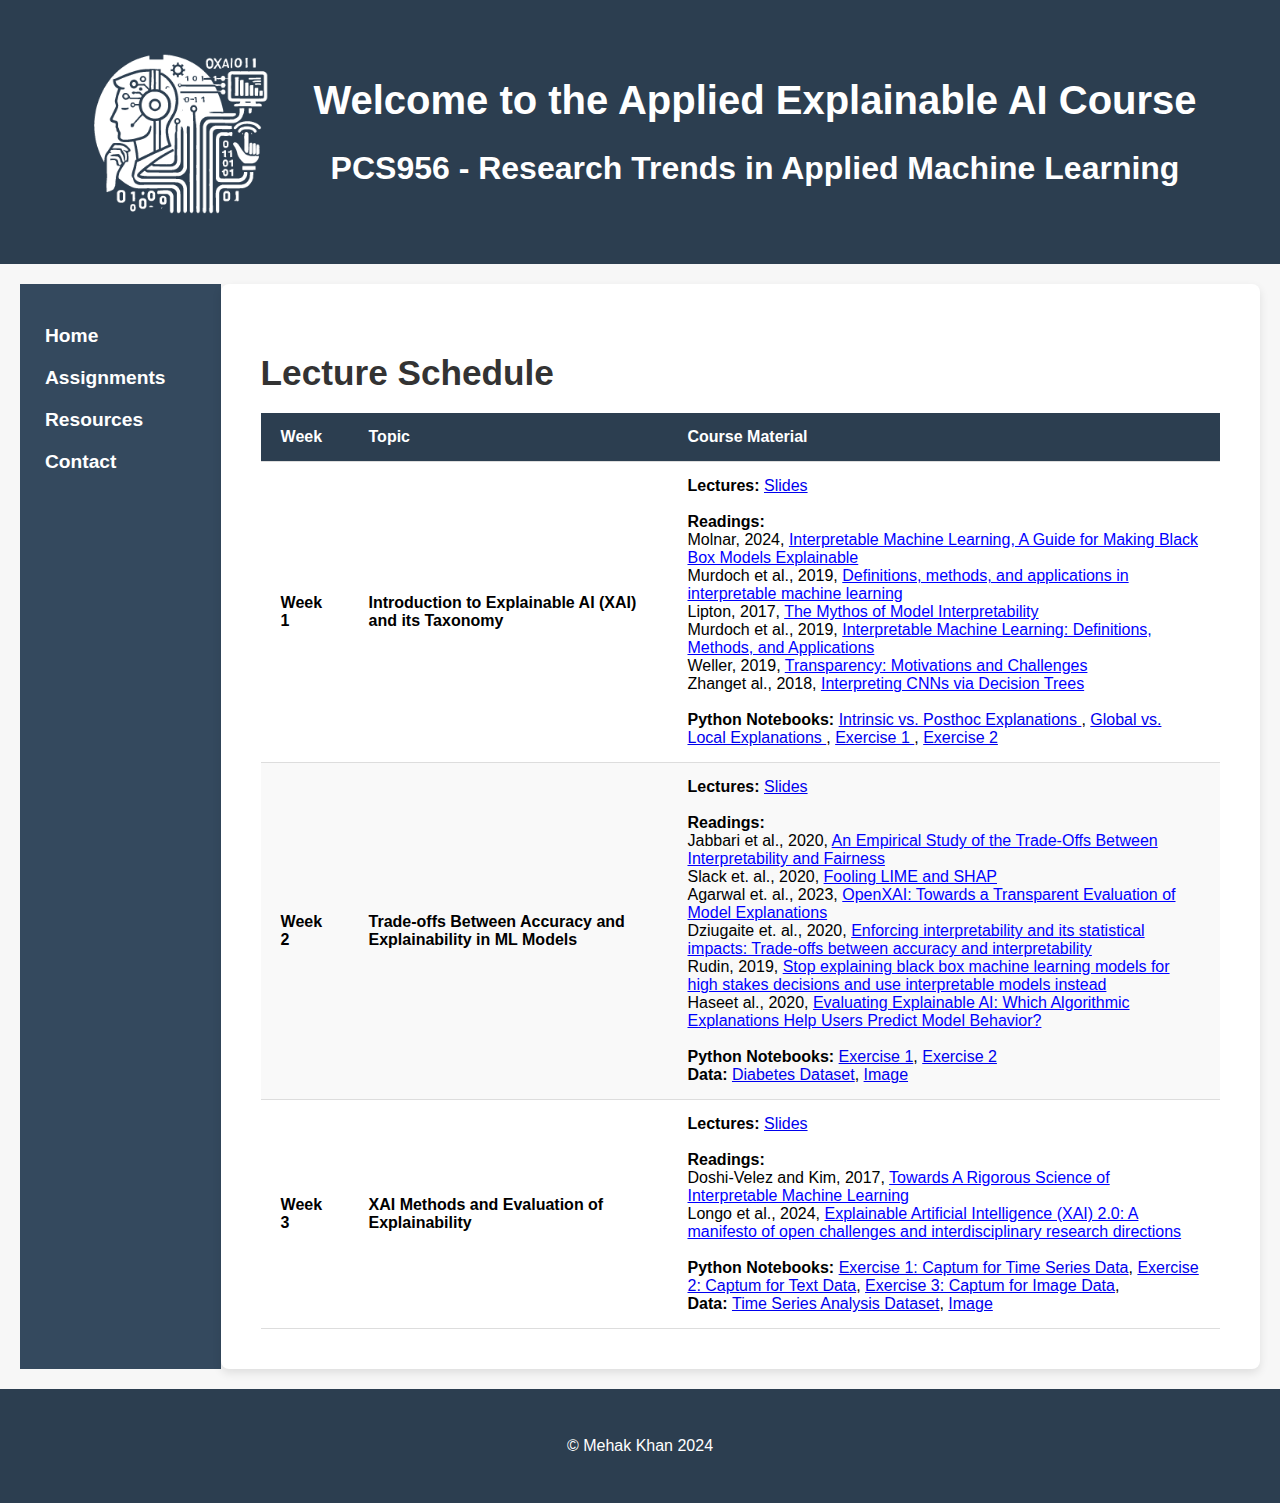
<file: index.html>
<!DOCTYPE html>
<html lang="en">
<head>
  <meta charset="UTF-8">
  <meta name="viewport" content="width=device-width, initial-scale=1.0">
  <title>XAI Course</title>
  <link rel="stylesheet" href="styles.css"> <!-- Link to styles.css -->
</head>
<body>
<header>
  <div class="header-content">
    <img src="images/full_white_transparent_logo.png" alt="XAI Logo" class="logo"> <!-- Adjust the path if needed -->
    <div>
      <h1>Welcome to the Applied Explainable AI Course</h1>
      <h2> PCS956 - Research Trends in Applied Machine Learning</h2>
    </div>
  </div>
</header>


<div class="main-container">

  <nav class="sidebar">
    <ul>
      <li><a href="index.html"><strong>Home</strong></a></li>
      <li><a href="assignments.html"><strong>Assignments</strong></a></li>
      <li><a href="resources.html"><strong>Resources</strong></a></li>
      <li><a href="contact.html"><strong>Contact</strong></a></li>
    </ul>
  </nav>

  <main>
    <h2>Lecture Schedule</h2>

    <table>
      <thead>
        <tr>
          <th>Week</th>
          <th>Topic</th>
          <th>Course Material</th>
        </tr>
      </thead>
      <tbody>
        <tr>
          <td><strong>Week 1</strong></td>
          <td><strong>Introduction to Explainable AI (XAI) and its Taxonomy</strong></td>
          <td>
          <strong>Lectures:</strong> <a href="https://docs.google.com/presentation/d/12qxcPlUEyCkzUsHegx7cBjSMUtayPmv9/edit?usp=sharing&ouid=115388823773414547585&rtpof=true&sd=true"> Slides </a><br><br> <!-- Added extra line break for space -->
          
          <strong>Readings:</strong><br>
          Molnar, 2024, <a href="https://christophm.github.io/interpretable-ml-book/" style="color: blue;">Interpretable Machine Learning, A Guide for Making Black Box Models Explainable</a><br>
          Murdoch et al., 2019, <a href="https://www.pnas.org/doi/10.1073/pnas.1900654116" style="color: blue;">Definitions, methods, and applications in interpretable machine learning</a><br>
          Lipton, 2017, <a href="https://arxiv.org/pdf/1606.03490" style="color: blue;">The Mythos of Model Interpretability</a><br>
          Murdoch et al., 2019, <a href="https://arxiv.org/pdf/1901.04592v1" style="color: blue;">Interpretable Machine Learning: Definitions, Methods, and Applications</a><br>
          Weller, 2019, <a href="https://arxiv.org/pdf/1708.01870" style="color: blue;">Transparency: Motivations and Challenges</a><br>
          Zhanget al., 2018, <a href="https://arxiv.org/abs/1802.00121" style="color: blue;">Interpreting CNNs via Decision Trees</a><br>
         
            
            
            
          <br>
          
          <strong>Python Notebooks:</strong> <a href="https://colab.research.google.com/drive/1TCaO8f5GhnuKPY5puDpjatUoLh6EGg3V?usp=sharing"> Intrinsic vs. Posthoc Explanations </a>, </strong> <a href="https://drive.google.com/file/d/1rANrHQUSm6Ahf1gt-EvACt0pMMTPzOEM/view?usp=sharing"> Global vs. Local Explanations </a>,
          </strong> <a href="https://drive.google.com/file/d/16cSz9m9ijsowb4k_6_FTc4kByOu9uie2/view?usp=sharing"> Exercise 1 </a>, </strong> <a href="https://colab.research.google.com/drive/1D4Ahj71kenj_UoI7Awe6cAyvioaCMzY5?usp=sharing"> Exercise 2 </a>

          </td>
        </tr>
        <tr>
          <td><strong>Week 2</strong></td>
          <td><strong>Trade-offs Between Accuracy and Explainability in ML Models</strong></td>
          <td>
          <strong>Lectures:</strong> <a href="https://drive.google.com/file/d/1QrZSTOGnkF-it60C7xJJEitJSy7mB8JL/view?usp=sharing"> Slides </a><br><br> <!-- Added extra line break for space -->
          
          <strong>Readings:</strong><br>
          Jabbari et al., 2020, <a href="https://teamcore.seas.harvard.edu/files/teamcore/files/2020_jabbari_paper_32.pdf" style="color: blue;">An Empirical Study of the Trade-Offs Between Interpretability and Fairness</a><br>  
          Slack et. al., 2020, <a href="https://arxiv.org/abs/1911.02508" style="color: blue;">Fooling LIME and SHAP</a><br>
          Agarwal et. al., 2023, <a href="https://arxiv.org/abs/2206.11104" style="color: blue;">OpenXAI: Towards a Transparent Evaluation of Model Explanations</a><br>  
          Dziugaite et. al., 2020, <a href="https://arxiv.org/abs/2010.13764" style="color: blue;">Enforcing interpretability and its statistical impacts: Trade-offs between accuracy and interpretability</a><br>    
          Rudin, 2019, <a href="https://www.nature.com/articles/s42256-019-0048-x" style="color: blue;">Stop explaining black box machine learning models for high stakes decisions and use interpretable models instead</a><br>
          Haseet al., 2020, <a href="https://arxiv.org/pdf/2005.01831" style="color: blue;">Evaluating Explainable AI: Which Algorithmic Explanations Help Users Predict Model Behavior?</a><br>
            
          <br>
          <strong>Python Notebooks:
          </strong> <a href="https://drive.google.com/file/d/1aB12H3nt8BKcBg2J4eDjPeYNVBy9pAbe/view?usp=sharing"> Exercise 1</a>,
          </strong> <a href="https://drive.google.com/file/d/1WLdMeJf_CS6XBBaD9zc0l7PRYfUcPgZf/view?usp=sharing"> Exercise 2</a>  
            <br>
          <strong>Data:
          </strong> <a href="https://drive.google.com/file/d/1S4SbQgJlLSefypIUTnsFPoc6NqoKJJVP/view?usp=sharing"> Diabetes Dataset</a>,
          </strong> <a href="https://drive.google.com/file/d/17ysHnxox44qYGxKvxJkm5tIvFqNULsvb/view?usp=sharing"> Image</a>
          </td>
        </tr>
        <tr>
          <td><strong>Week 3</strong></td>
          <td><strong>XAI Methods and Evaluation of Explainability</strong></td>
          <td>
          <strong>Lectures:</strong> <a href="https://drive.google.com/file/d/1ZeegNQqgnHm-oD2vRtLSCBccEZvbzhgx/view?usp=sharing?usp=sharing"> Slides </a><br><br> 
          
          <strong>Readings:</strong><br>
           Doshi-Velez and Kim, 2017, <a href="https://arxiv.org/pdf/1702.08608" style="color: blue;">Towards A Rigorous Science of Interpretable Machine Learning</a><br>
          Longo et al., 2024, <a href="https://www.sciencedirect.com/science/article/pii/S1566253524000794" style="color: blue;">Explainable Artificial Intelligence (XAI) 2.0: A manifesto of open challenges and interdisciplinary research directions</a><br>

          <br>  
          <strong>Python Notebooks:</strong> <a href="#"></a>
          </strong> <a href="https://drive.google.com/file/d/1-1e2_tcfRZN4m41T1v2cukdCT9gk6iBB/view?usp=sharing"> Exercise 1: Captum for Time Series Data</a>,  
          </strong> <a href="https://drive.google.com/file/d/13xcvnay3dFM2USsdLKWwLLwqkygNRxMt/view?usp=sharing"> Exercise 2: Captum for Text Data</a>, 
          </strong> <a href="https://drive.google.com/file/d/1axyYHLdn4LuNoz9YrtCpNoq8jL7nbBzL/view?usp=sharing"> Exercise 3: Captum for Image Data</a>, 
          <br>
          <strong>Data:
          </strong> <a href="https://drive.google.com/file/d/1BlISc8DUf4IMGlEi7WQZVfoyN02gYmGh/view?usp=sharing"> Time Series Analysis Dataset</a>,
          </strong> <a href="https://drive.google.com/file/d/1Ou5ox-sdE3TBY5iyn3E-HHleOGhwVfL9/view?usp=sharing"> Image</a>
          </td>
          </td>
        </tr>
      </tbody>
    </table>
  </main>
</div>

<footer>
  <p>&copy; Mehak Khan 2024</p>
</footer>
</body>
</html>
</file>
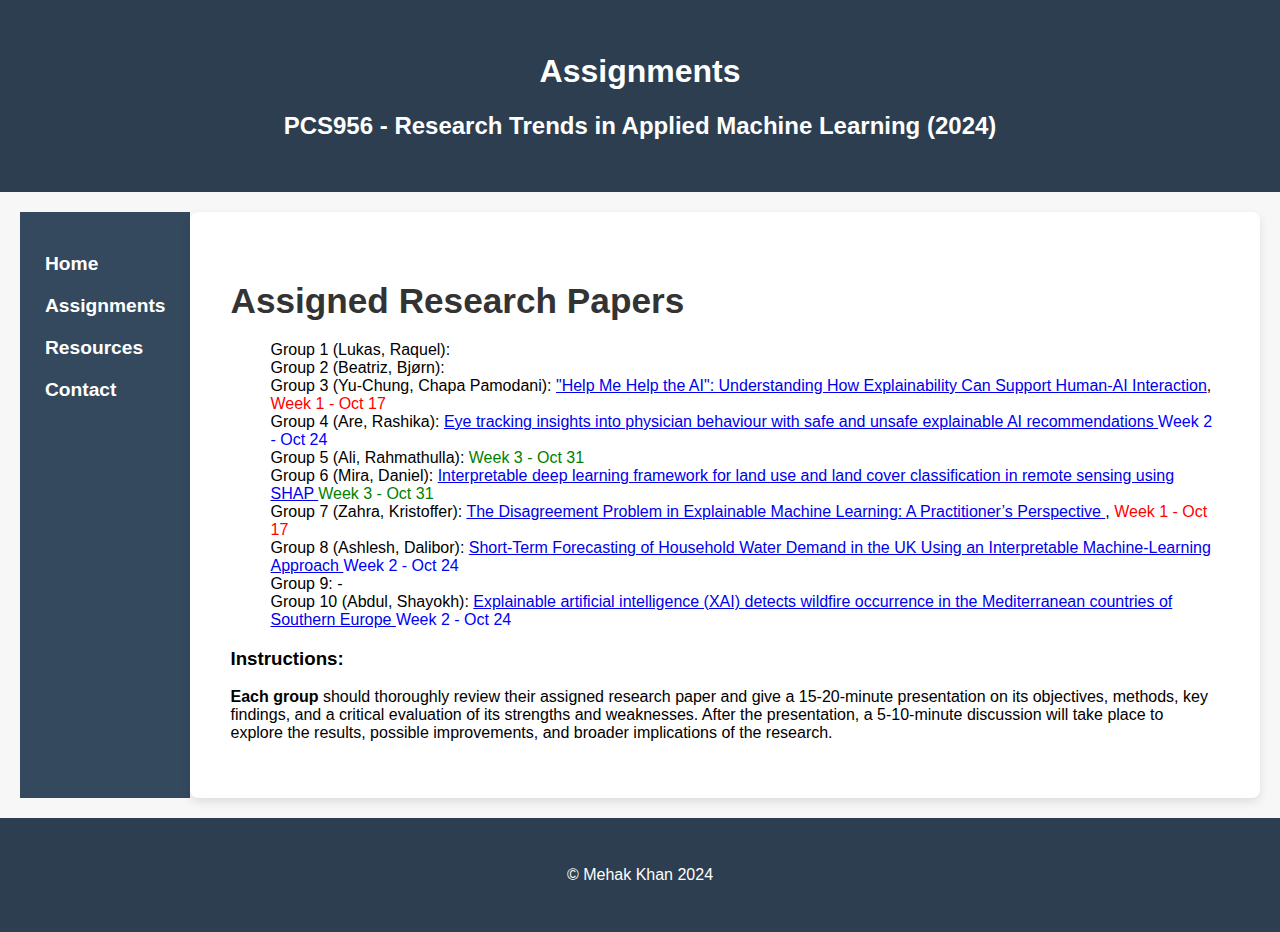
<file: assignments.html>
<!DOCTYPE html>
<html lang="en">

<head>
  <meta charset="UTF-8">
  <meta name="viewport" content="width=device-width, initial-scale=1.0">
  <title>XAI Course - Assignments</title>
  <link rel="stylesheet" href="styles.css"> <!-- Link to external stylesheet -->
</head>

<body>
  <header>
    <h1>Assignments</h1>
    <h2>PCS956 - Research Trends in Applied Machine Learning (2024)</h2> <!-- Secondary header for course title -->
  </header>

  <div class="main-container">
    <nav class="sidebar">
      <ul>
        <li><a href="index.html"><strong>Home</strong></a></li>
        <li><a href="assignments.html"><strong>Assignments</strong></a></li>
        <li><a href="resources.html"><strong>Resources</strong></a></li>
        <li><a href="contact.html"><strong>Contact</strong></a></li>
      </ul>
    </nav>

    <main>
      <h2>Assigned Research Papers</h2>
      <!-- List of group assignments -->

      <ul style="list-style: none;">
      <li>Group 1 (Lukas, Raquel): <a href=""> </a> <span style="color: green;">  </span></li>
      <li>Group 2 (Beatriz, Bjørn):  <a href="">  </a>  <span style="color: green;"> </span></li>
      <li>Group 3 (Yu-Chung, Chapa Pamodani): <a href="https://arxiv.org/pdf/2210.03735">"Help Me Help the AI": Understanding How Explainability Can Support Human-AI Interaction</a>, <span style="color: red;">Week 1 - Oct 17</span></li>
      <li>Group 4 (Are, Rashika): <a href="https://www.nature.com/articles/s41746-024-01200-x"> Eye tracking insights into physician behaviour with safe and unsafe explainable AI recommendations </a>  <span style="color: blue;"> Week 2 - Oct 24 </span></li>
      <li>Group 5 (Ali, Rahmathulla): <a href="#">  </a>  <span style="color: green;"> Week 3 - Oct 31</span></li>
      <li>Group 6 (Mira, Daniel): <a href="https://ieeexplore.ieee.org/document/10057399"> Interpretable deep learning framework for land use and land cover classification in remote sensing using SHAP </a>  <span style="color: green;"> Week 3 - Oct 31 </span></li>
      <li>Group 7 (Zahra, Kristoffer): <a href="https://arxiv.org/pdf/2202.01602"> The Disagreement Problem in Explainable Machine Learning: A Practitioner’s Perspective </a>, <span style="color: red;"> Week 1 - Oct 17</span></li>
      <li>Group 8 (Ashlesh, Dalibor): <a href="https://repository.tudelft.nl/record/uuid:6daac6f0-30dc-4f17-9d4b-9ab06de59bda"> Short-Term Forecasting of Household Water Demand in the UK Using an Interpretable Machine-Learning Approach </a>  <span style="color: blue;"> Week 2 - Oct 24 </span></li>
      <li>Group 9: <a href="#"></a> - <span style="color: red;"> </span></li>
      <li>Group 10 (Abdul, Shayokh): <a href="https://www.nature.com/articles/s41598-022-20347-9">  Explainable artificial intelligence (XAI) detects wildfire occurrence in the Mediterranean countries of Southern Europe </a>  <span style="color: blue;"> Week 2 - Oct 24 </span></li>
        
    </ul>

      


      <h3>Instructions:</h3>
      <p><strong>Each group</strong> should thoroughly review their assigned research paper and give a 15-20-minute presentation on
        its objectives, methods, key findings, and a critical evaluation of its strengths and weaknesses. After the
        presentation, a 5-10-minute discussion will take place to explore the results, possible improvements, and broader
        implications of the research.</p>
    </main>
  </div>

  <footer>
    <p>&copy; Mehak Khan 2024</p>
  </footer>
</body>

</html>
</file>
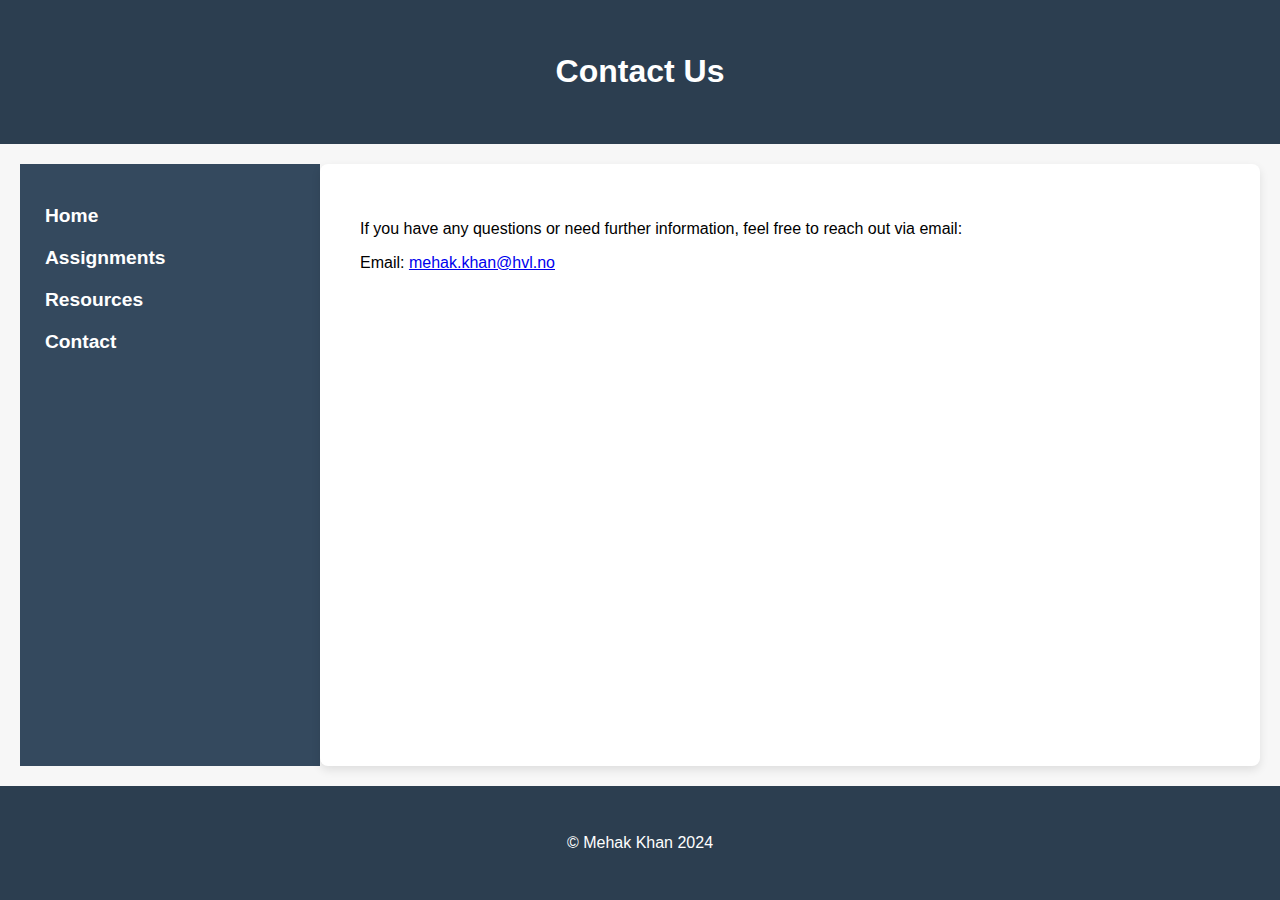
<file: contact.html>
<!DOCTYPE html>
<html lang="en">
<head>
  <meta charset="UTF-8">
  <meta name="viewport" content="width=device-width, initial-scale=1.0">
  <title>Contact Us - XAI Course</title>
  <link rel="stylesheet" href="styles.css">
</head>
<body>
  <header>
    <h1>Contact Us</h1>
  </header>

  <div class="main-container">
    <nav class="sidebar">
      <ul>
        <li><a href="index.html"><strong>Home</strong></a></li>
        <li><a href="assignments.html"><strong>Assignments</strong></a></li>
        <li><a href="resources.html"><strong>Resources</strong></a></li>
        <li><a href="contact.html"><strong>Contact</strong></a></li>
      </ul>
    </nav>

    <main>
      <p>If you have any questions or need further information, feel free to reach out via email:</p>
      <p>Email: <a href="mailto:mehak.khan@hvl.no">mehak.khan@hvl.no</a></p>
    </main>
  </div>

  <footer>
    <p>&copy; Mehak Khan 2024</p>
  </footer>
</body>
</html>
</file>
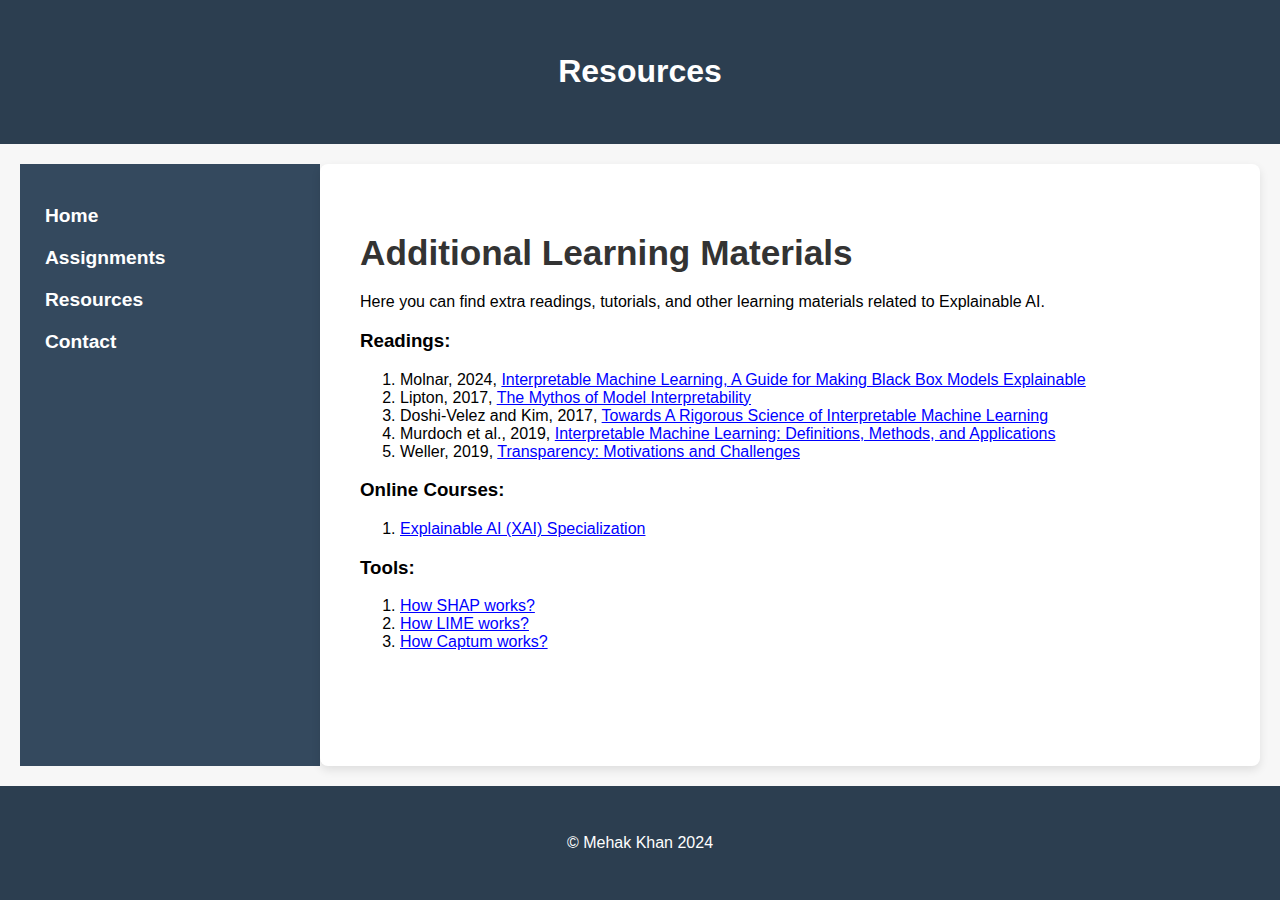
<file: resources.html>
<!DOCTYPE html>
<html lang="en">
<head>
  <meta charset="UTF-8">
  <meta name="viewport" content="width=device-width, initial-scale=1.0">
  <title>XAI Course - Resources</title>
  <link rel="stylesheet" href="styles.css">
</head>
<body>
  <header>
    <h1>Resources</h1>
  </header>

  <div class="main-container">
    <nav class="sidebar">
      <ul>
        <li><a href="index.html"><strong>Home</strong></a></li>
        <li><a href="assignments.html"><strong>Assignments</strong></a></li>
        <li><a href="resources.html"><strong>Resources</strong></a></li>
        <li><a href="contact.html"><strong>Contact</strong></a></li>
      </ul>
    </nav>

    <main>
      <h2>Additional Learning Materials</h2>
      <p>Here you can find extra readings, tutorials, and other learning materials related to Explainable AI.</p>

      <!-- Readings list -->
      <h3>Readings:</h3>
      <ol>
        <li>
          Molnar, 2024, <a href="https://christophm.github.io/interpretable-ml-book/" style="color: blue;">Interpretable Machine Learning, A Guide for Making Black Box Models Explainable</a>
        </li>
        <li>
          Lipton, 2017, <a href="https://arxiv.org/pdf/1606.03490" style="color: blue;">The Mythos of Model Interpretability</a>
        </li>
        <li>
          Doshi-Velez and Kim, 2017, <a href="https://arxiv.org/pdf/1702.08608" style="color: blue;">Towards A Rigorous Science of Interpretable Machine Learning</a>
        </li>
        <li>
          Murdoch et al., 2019, <a href="https://arxiv.org/pdf/1901.04592v1" style="color: blue;">Interpretable Machine Learning: Definitions, Methods, and Applications</a>
        </li>
        <li>
          Weller, 2019, <a href="https://arxiv.org/abs/1708.01870" style="color: blue;">Transparency: Motivations and Challenges</a>
        </li>
      </ol>

      <!-- Online Courses list -->
      <h3>Online Courses:</h3>
      <ol>
        <li>
          <a href="https://www.coursera.org/specializations/explainable-artificial-intelligence-xai" style="color: blue;">Explainable AI (XAI) Specialization</a>
        </li>
      </ol>

      <!-- Tools -->
      <h3>Tools:</h3>
      <ol>
        <li>
          <a href="https://shap.readthedocs.io/en/latest/" style="color: blue;"> How SHAP works?  </a>
        </li>
        <li>
          <a href="https://github.com/marcotcr/lime" style="color: blue;"> How LIME works?  </a>
        <li>
          <a href="https://captum.ai/tutorials/" style="color: blue;"> How Captum works?  </a>  
        </li>
      </ol>
      
    </main>
  </div>

  <footer>
    <p>&copy; Mehak Khan 2024</p>
  </footer>
</body>
</html>
</file>
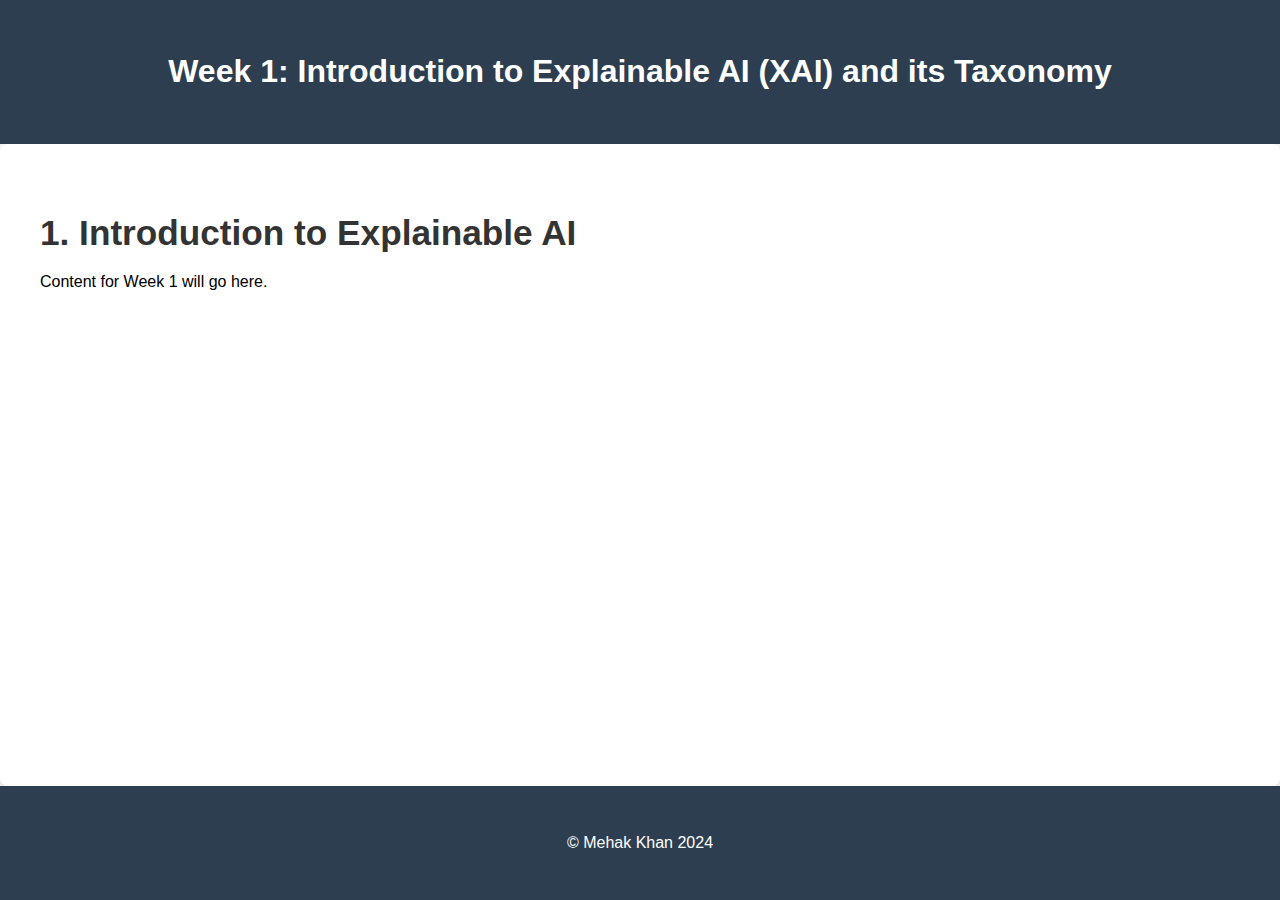
<file: week1.html>
<!DOCTYPE html>
<html lang="en">
<head>
  <meta charset="UTF-8">
  <meta name="viewport" content="width=device-width, initial-scale=1.0">
  <title>Week 1: Introduction</title>
  <link rel="stylesheet" href="styles.css"> <!-- Link to styles.css -->
</head>
<body>
  <header>
    <h1>Week 1: Introduction to Explainable AI (XAI) and its Taxonomy</h1>
  </header>

  <main>
    <h2>1. Introduction to Explainable AI</h2>
    <p>Content for Week 1 will go here.</p>
  </main>

  <footer>
    <p>&copy; Mehak Khan 2024</p>
  </footer>
</body>
</html>
</file>
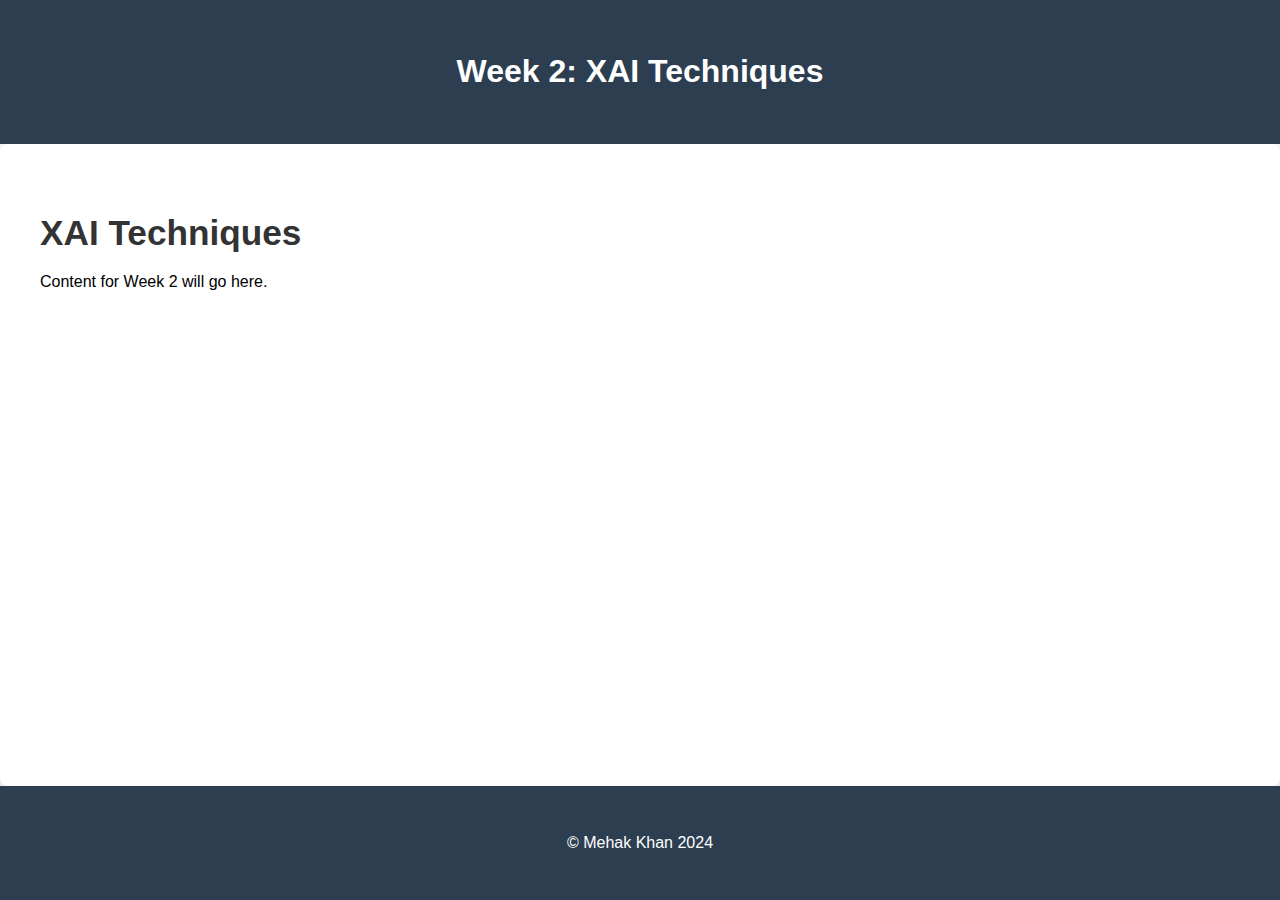
<file: week2.html>
<!DOCTYPE html>
<html lang="en">
<head>
  <meta charset="UTF-8">
  <meta name="viewport" content="width=device-width, initial-scale=1.0">
  <title>Week 2: XAI Techniques</title>
  <link rel="stylesheet" href="styles.css"> <!-- Link to styles.css -->
</head>
<body>
  <header>
    <h1>Week 2: XAI Techniques</h1>
  </header>

  <main>
    <h2>XAI Techniques</h2>
    <p>Content for Week 2 will go here.</p>
  </main>

  <footer>
    <p>&copy; Mehak Khan 2024</p>
  </footer>
</body>
</html>
</file>
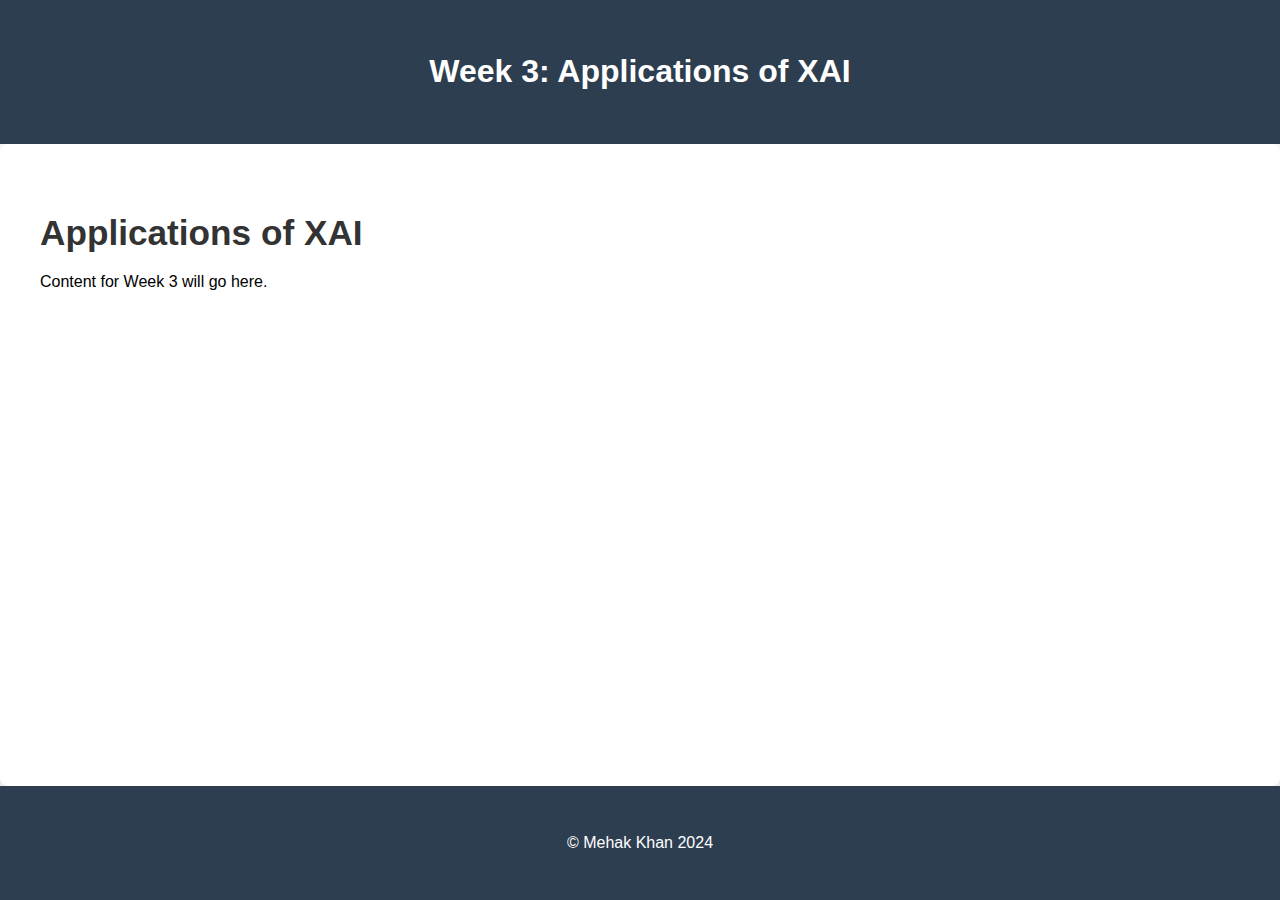
<file: week3.html>
<!DOCTYPE html>
<html lang="en">
<head>
  <meta charset="UTF-8">
  <meta name="viewport" content="width=device-width, initial-scale=1.0">
  <title>Week 3: Applications of XAI</title>
  <link rel="stylesheet" href="styles.css"> <!-- Link to styles.css -->
</head>
<body>
  <header>
    <h1>Week 3: Applications of XAI</h1>
  </header>

  <main>
    <h2>Applications of XAI</h2>
    <p>Content for Week 3 will go here.</p>
  </main>

  <footer>
    <p>&copy; Mehak Khan 2024</p>
  </footer>
</body>
</html>
</file>
<file: styles.css>
/* General body styling */
body {
  font-family: 'Roboto', Arial, sans-serif;
  margin: 0;
  padding: 0;
  background-color: #f7f7f7;
  display: flex;
  flex-direction: column;
  min-height: 100vh;
}

/* Header styling */
header {
  background-color: #2c3e50;
  color: white;
  text-align: center;
  padding: 2em 0;
  z-index: 100;
}

/* Logo styling */
.logo {
  height: 200px;
  max-width: 350px;
  margin-right: 15px; /* Reduced margin-right */
  padding: 0; /* Removed padding */
  border-radius: 8px;
}

/* Adjust the header content to accommodate the logo */
.header-content {
  display: flex;
  align-items: center;
  justify-content: center;
  flex-wrap: wrap;
}

.header-content img {
  flex-shrink: 0;
}

.header-content h1 {
  margin-left: 15px; /* Reduced margin-left */
  font-size: 2.5em;
}

.header-content h2 {
  margin-left: 15px; /* Reduced margin-left */
  font-size: 2em;
}

/* Main layout for desktop */
.main-container {
  display: flex; /* Flex row layout for desktop */
  flex-grow: 1;
  padding: 20px;
}

/* Sidebar styling */
.sidebar {
  background-color: #34495e;
  color: white;
  width: 250px; /* Fixed width for desktop */
  padding: 25px;
}

.sidebar ul {
  list-style-type: none;
  padding: 0;
}

.sidebar ul li {
  margin-bottom: 20px;
}

.sidebar ul li a {
  color: white;
  text-decoration: none;
  font-size: 1.2em;
}

.sidebar ul li a:hover {
  color: #5d6d7e;
}

/* Main content styling */
main {
  flex-grow: 1;
  background-color: white;
  padding: 40px;
  border-radius: 8px;
  box-shadow: 0px 4px 10px rgba(0, 0, 0, 0.1);
}

main h2 {
  font-size: 2.2em;
  color: #333;
  margin-bottom: 20px;
}

/* Table styling */
table {
  width: 100%;
  border-collapse: collapse;
  margin-top: 20px;
}

table th, table td {
  padding: 15px 20px;
  text-align: left;
  border-bottom: 1px solid #ddd;
}

table th {
  background-color: #2c3e50;
  color: white;
}

table tr:nth-child(even) {
  background-color: #f9f9f9;
}

table tr:hover {
  background-color: #c7d1db;
}

/* Footer styling */
footer {
  background-color: #2c3e50;
  color: white;
  text-align: center;
  padding: 2em;
  margin-top: auto;
}

/* Mobile-specific adjustments */
@media (max-width: 768px) {
  .main-container {
    flex-direction: column; /* Stacks sidebar and content vertically */
  }

  .sidebar {
    width: 100%; /* Sidebar takes full width on mobile */
    margin-bottom: 20px;
  }

  main {
    padding: 20px;
  }

  .header-content {
    flex-direction: column; /* Stacks header logo and text vertically */
    text-align: center;
  }

  .header-content h1, .header-content h2 {
    margin-left: 0; /* Remove left margin on mobile */
  }

  .logo {
    margin-bottom: 20px; /* Adds space below the logo on mobile */
  }
}

@media (max-width: 480px) {
  .header-content h1 {
    font-size: 2em; /* Smaller font size for header on small screens */
  }

  .header-content h2 {
    font-size: 1.5em;
  }

  .sidebar ul li a {
    font-size: 1em; /* Smaller sidebar text on very small screens */
  }
}
</file>
